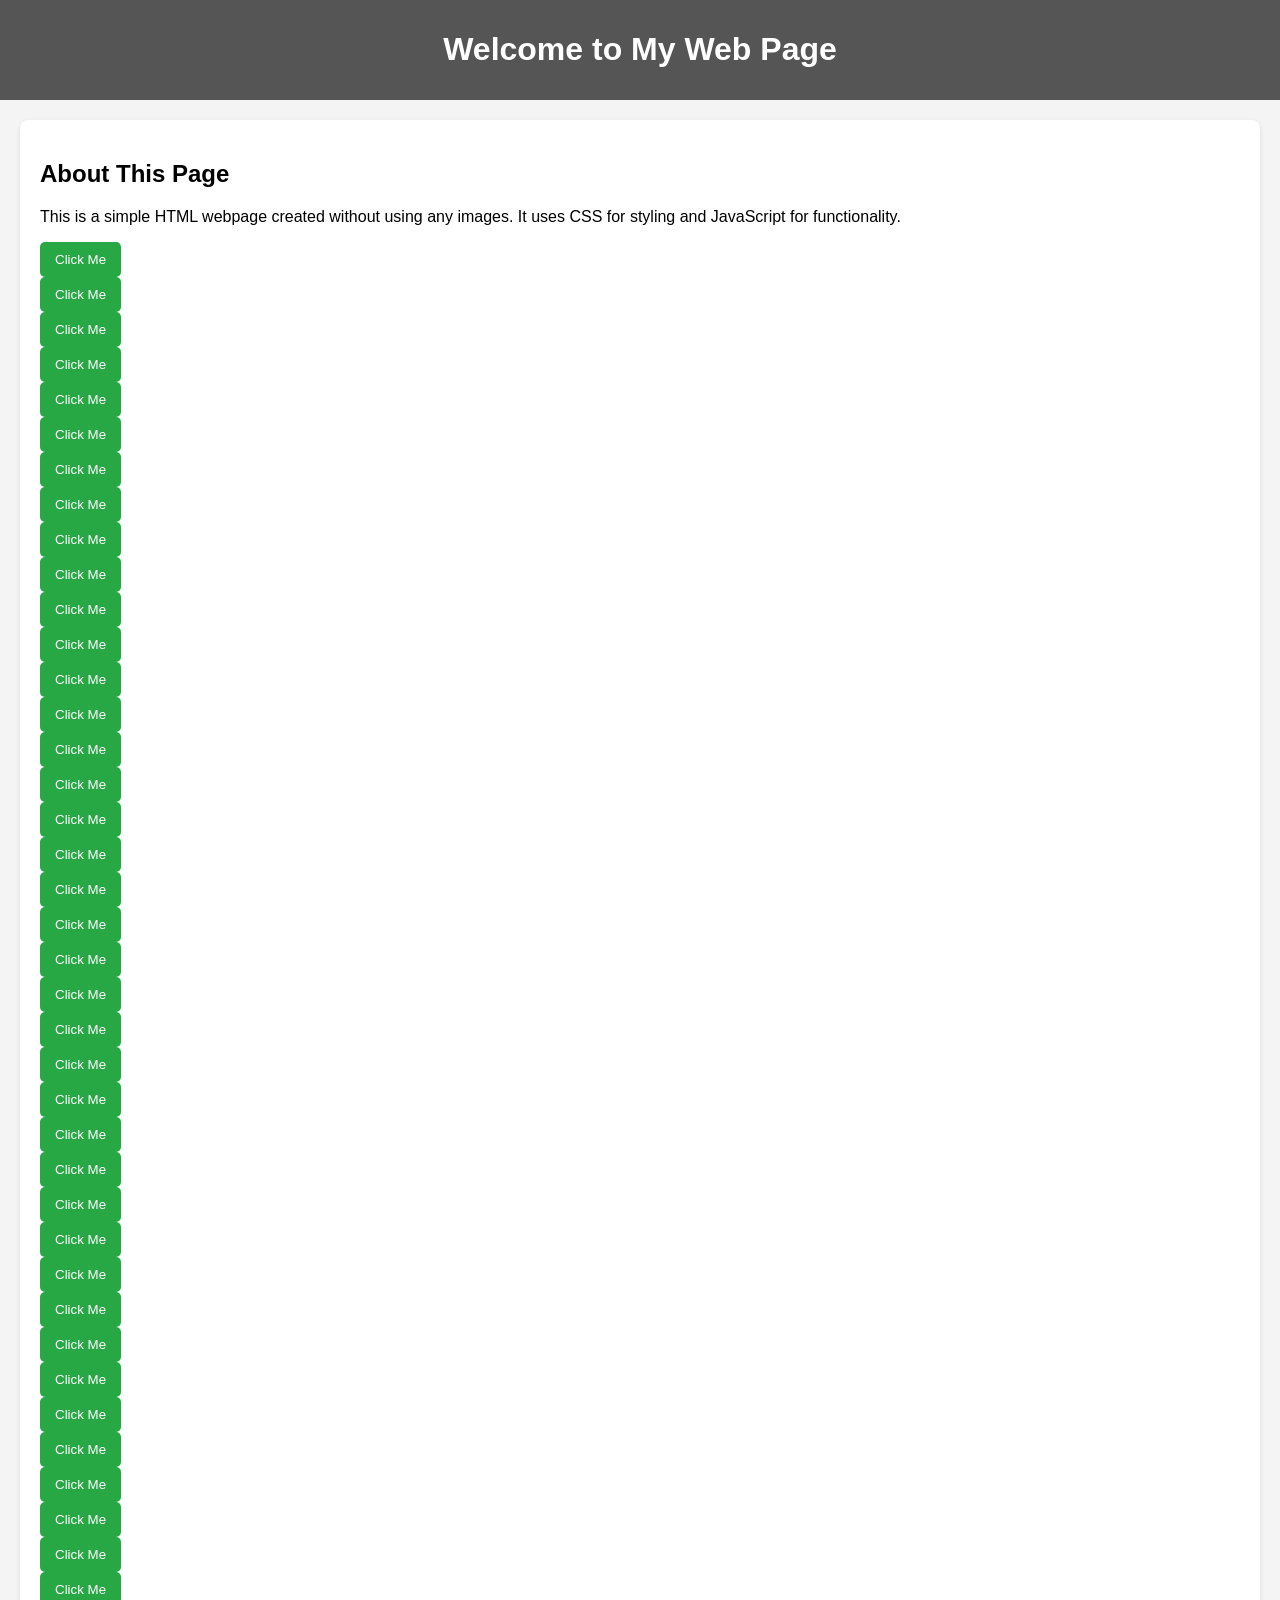
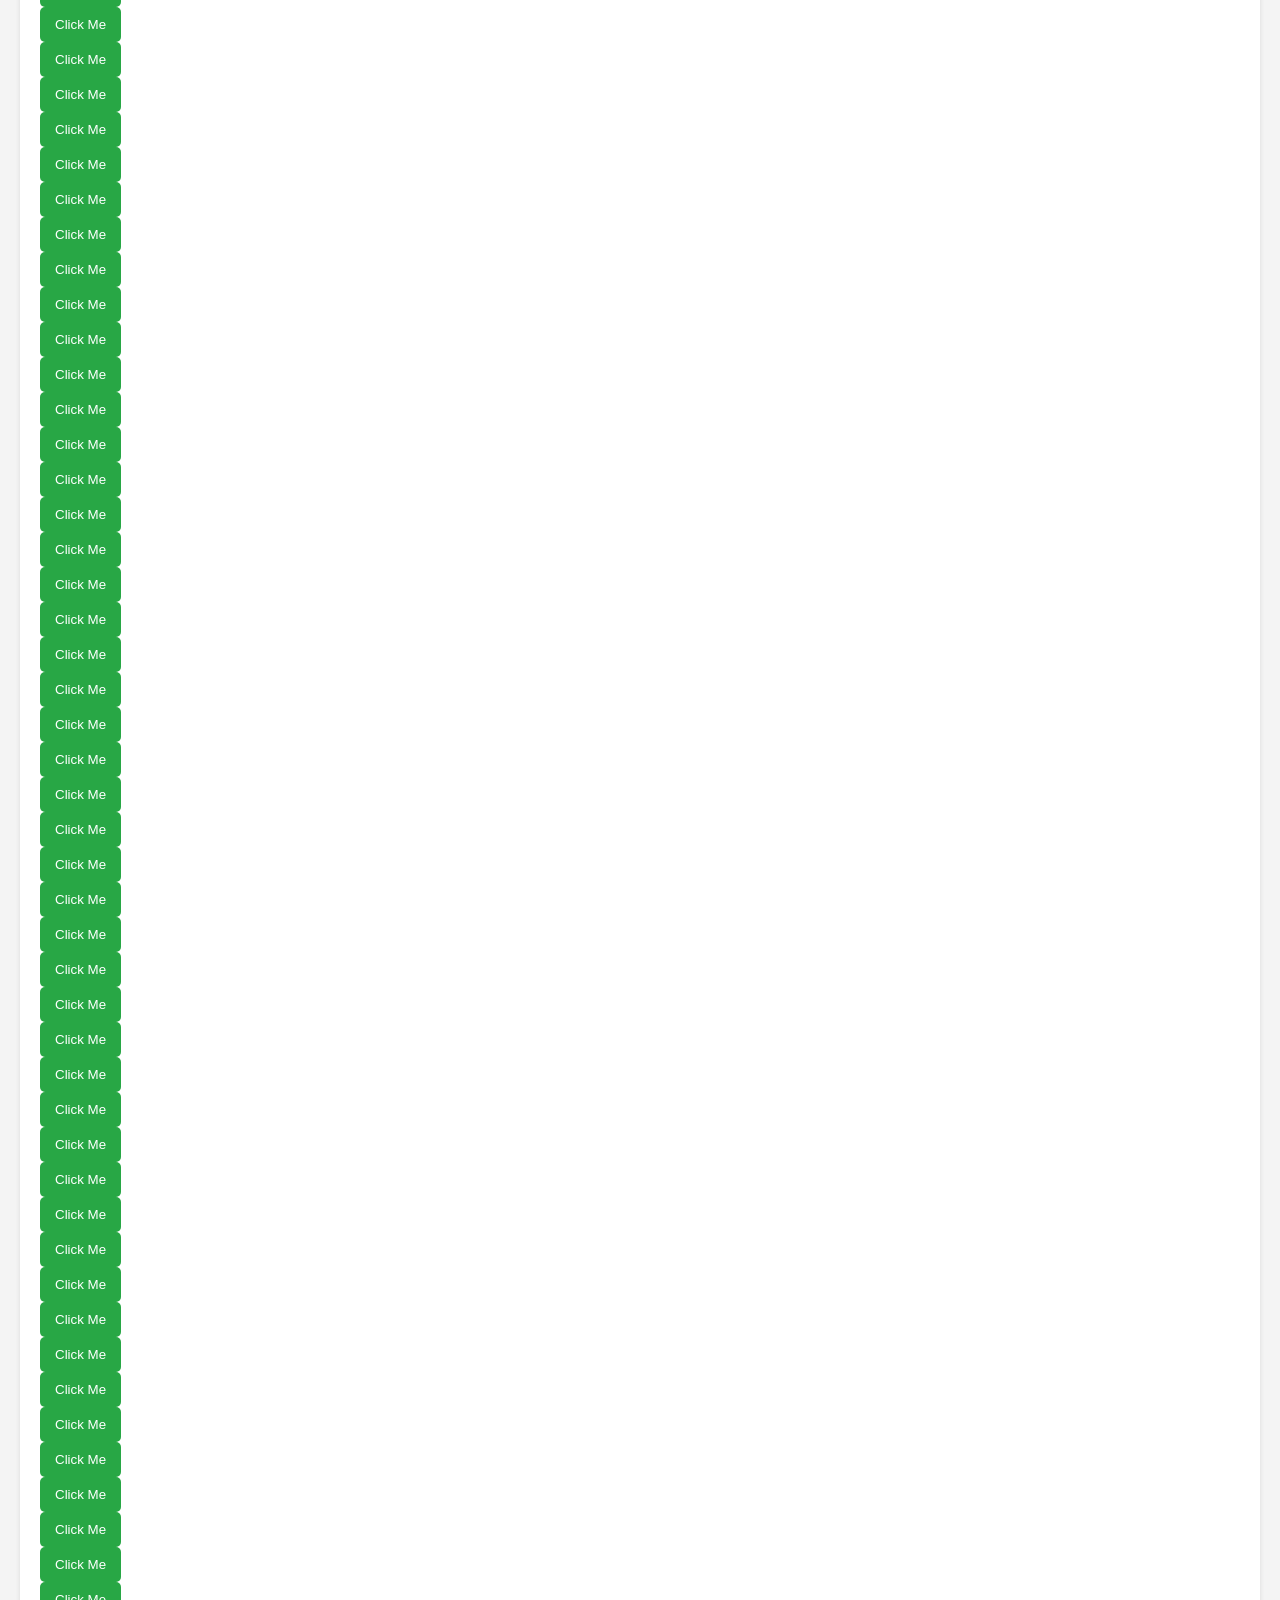
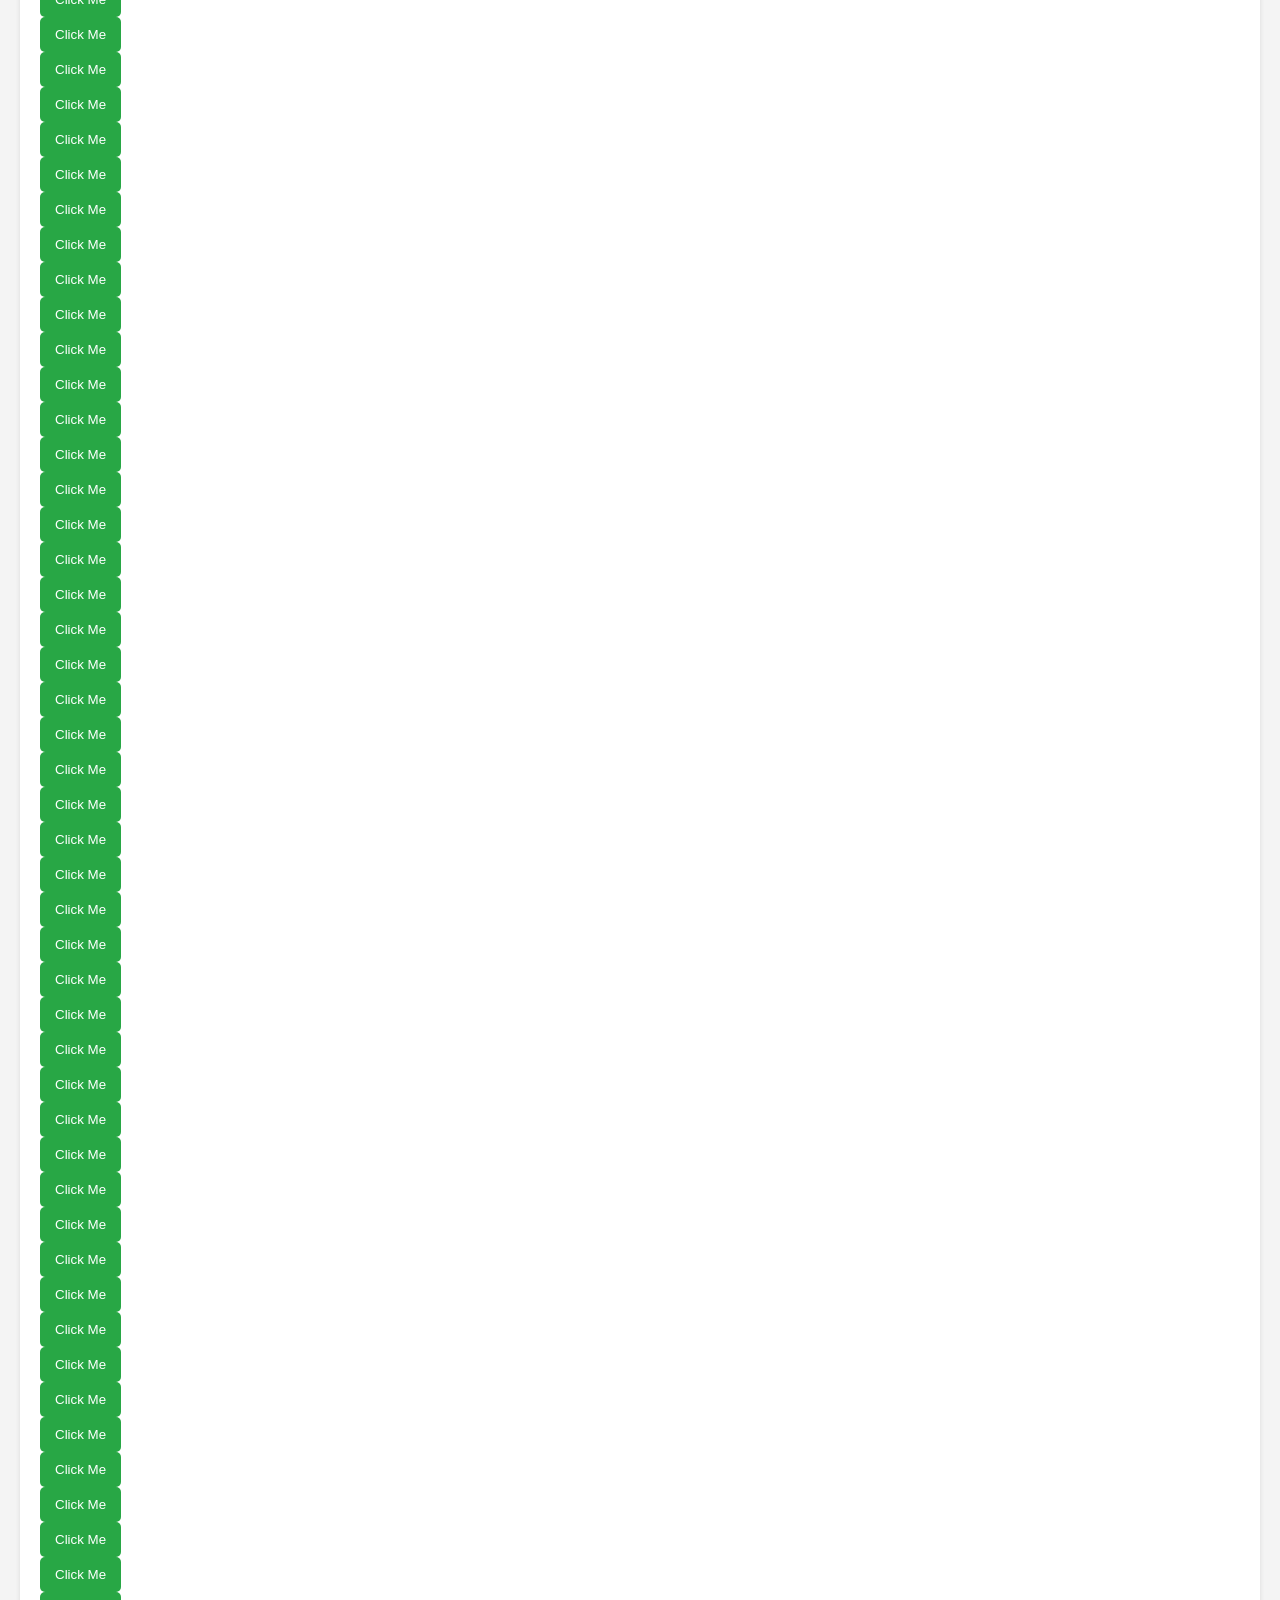
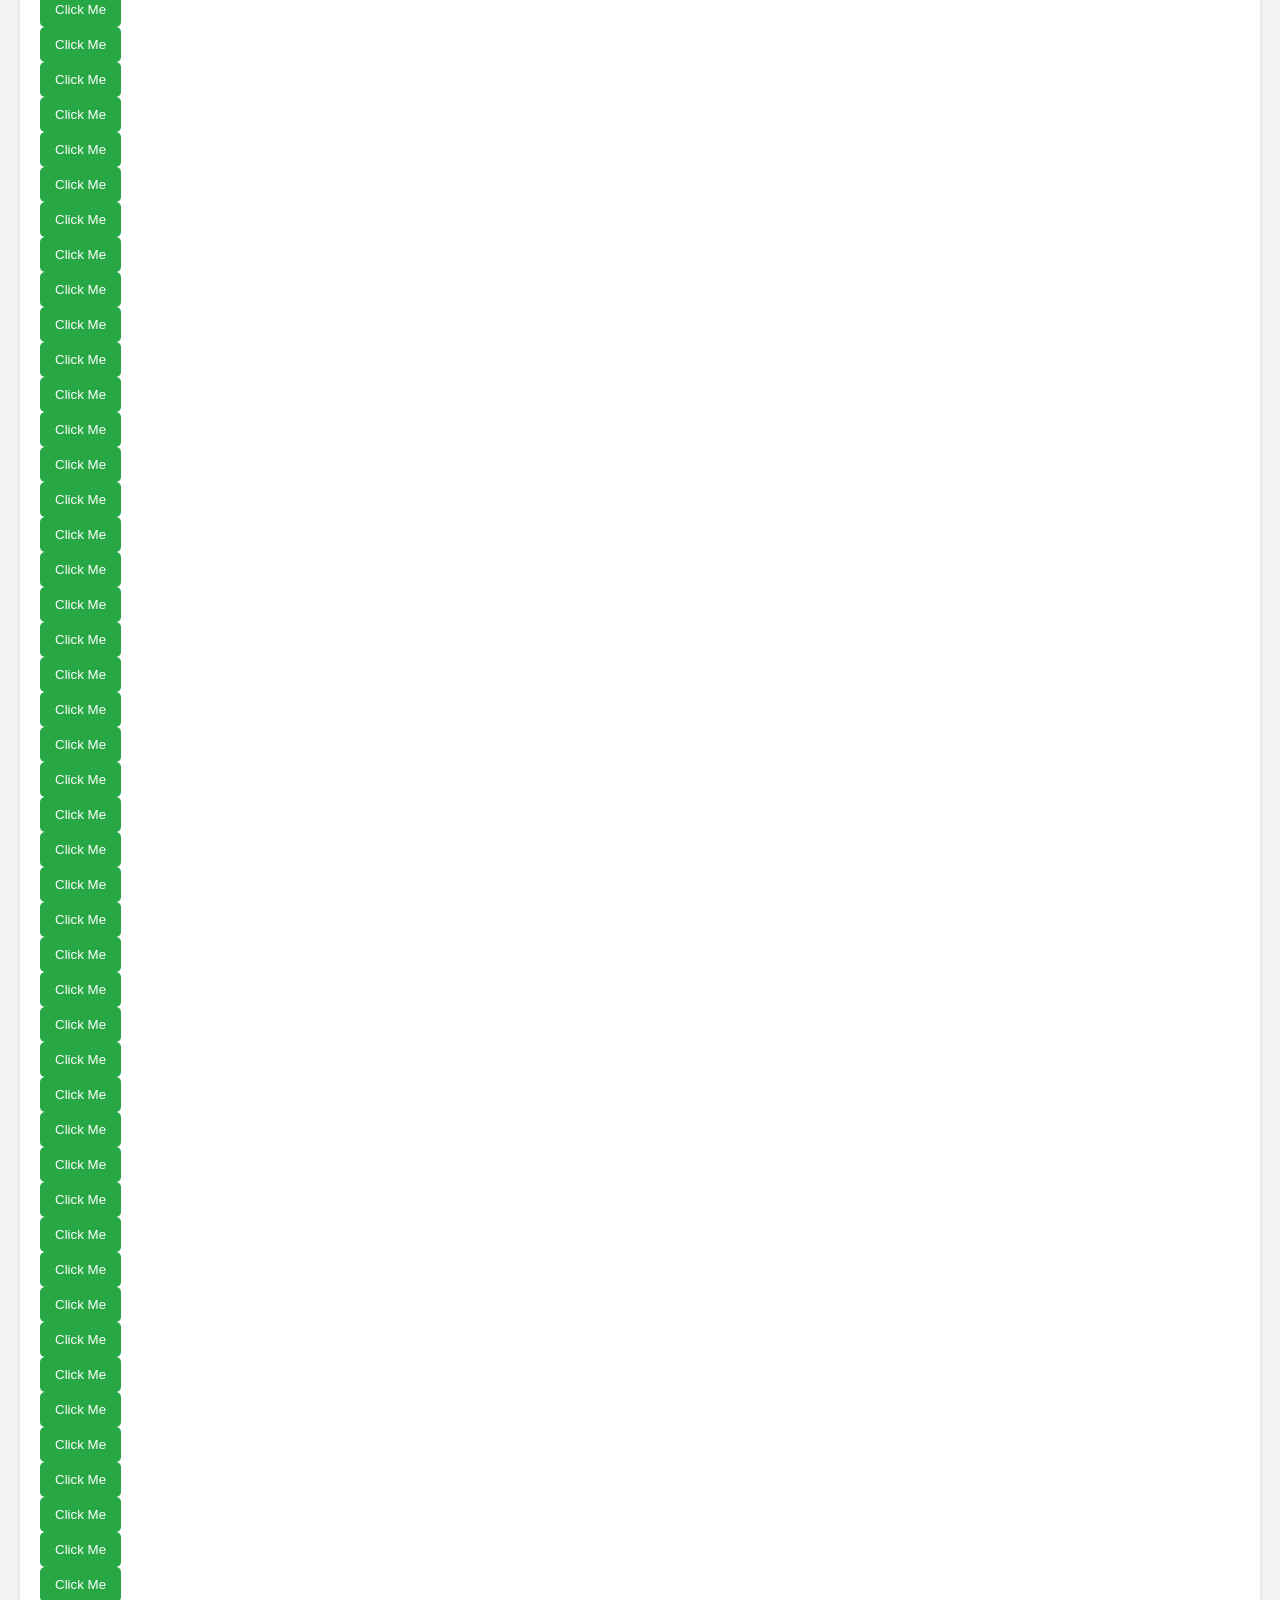
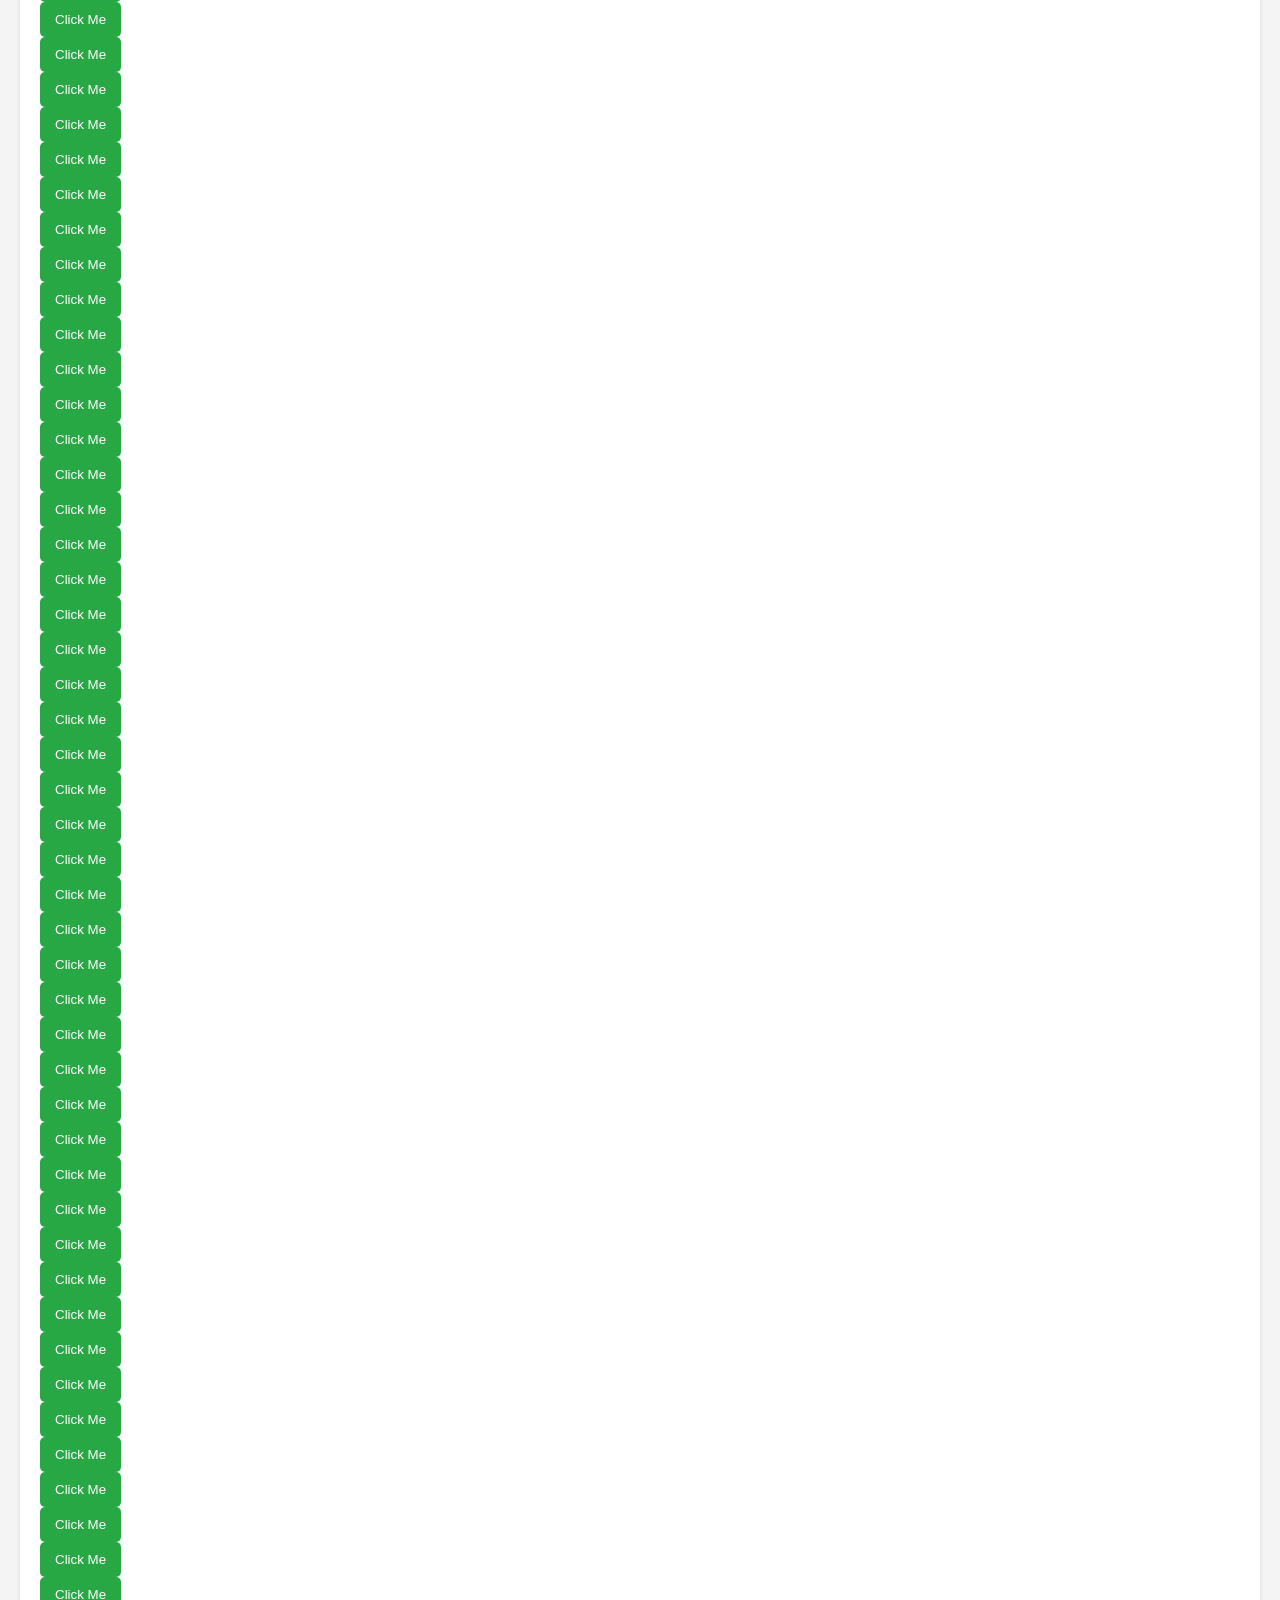
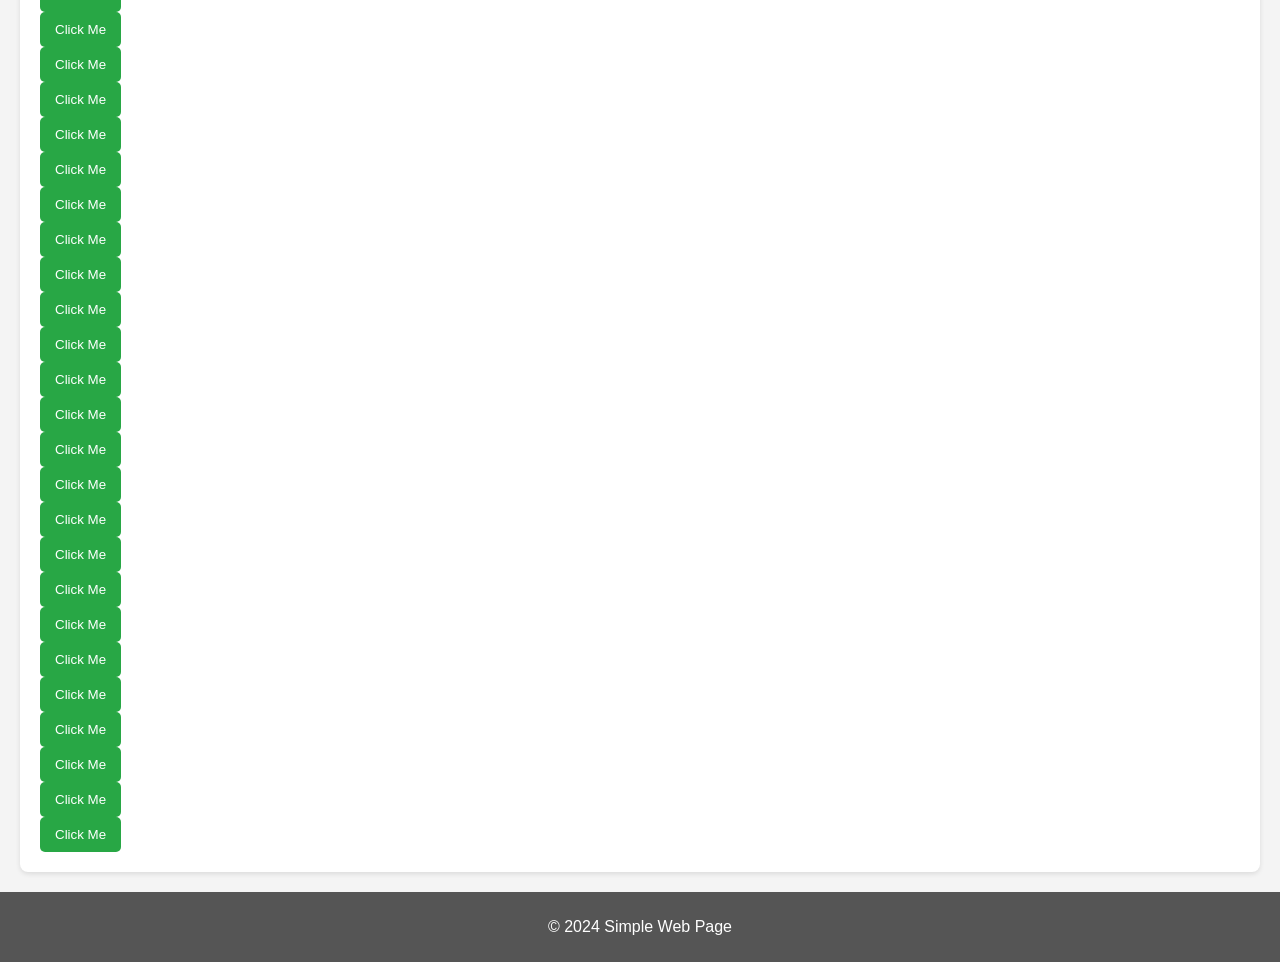
<file: index.html>
<!DOCTYPE html>  
<html lang="en">  
<head>  
    <meta charset="UTF-8">  
    <meta name="viewport" content="width=device-width, initial-scale=1.0">  
    <title>Simple Web Page</title>  
    <style>  
        body {  
            font-family: Arial, sans-serif;  
            margin: 0;  
            padding: 0;  
            background-color: #f4f4f4;  
        }  
        header {  
            background: #555;  
            color: #fff;  
            padding: 10px 20px;  
            text-align: center;  
        }  
        section {  
            margin: 20px;  
            padding: 20px;  
            background: #fff;  
            border-radius: 8px;  
            box-shadow: 0 2px 5px rgba(0, 0, 0, 0.1);  
        }  
        footer {  
            text-align: center;  
            padding: 10px 0;  
            background: #555;  
            color: white;  
            position: relative;  
            bottom: 0;  
            width: 100%;  
        }  
        button {  
            padding: 10px 15px;  
            background-color: #28a745;  
            color: white;  
            border: none;  
            border-radius: 5px;  
            cursor: pointer;  
        }  
    </style>  
</head>  
<body>  

<header>  
    <h1>Welcome to My Web Page</h1>  
</header>  

<section>  
    <h2>About This Page</h2>  
    <p>This is a simple HTML webpage created without using any images. It uses CSS for styling and JavaScript for functionality.</p>  
    <button onclick="alert('Button clicked!')">Click Me</button><br>
    <button onclick="alert('Button clicked!')">Click Me</button><br>
    <button onclick="alert('Button clicked!')">Click Me</button><br>
    <button onclick="alert('Button clicked!')">Click Me</button><br>
    <button onclick="alert('Button clicked!')">Click Me</button><br>
    <button onclick="alert('Button clicked!')">Click Me</button><br>
    <button onclick="alert('Button clicked!')">Click Me</button><br>
    <button onclick="alert('Button clicked!')">Click Me</button><br>
    <button onclick="alert('Button clicked!')">Click Me</button><br>
    <button onclick="alert('Button clicked!')">Click Me</button><br>
    <button onclick="alert('Button clicked!')">Click Me</button><br>
    <button onclick="alert('Button clicked!')">Click Me</button><br>
    <button onclick="alert('Button clicked!')">Click Me</button><br>
    <button onclick="alert('Button clicked!')">Click Me</button><br>
    <button onclick="alert('Button clicked!')">Click Me</button><br>
    <button onclick="alert('Button clicked!')">Click Me</button><br>
    <button onclick="alert('Button clicked!')">Click Me</button><br>
    <button onclick="alert('Button clicked!')">Click Me</button><br>
    <button onclick="alert('Button clicked!')">Click Me</button><br>
    <button onclick="alert('Button clicked!')">Click Me</button><br>
    <button onclick="alert('Button clicked!')">Click Me</button><br>
    <button onclick="alert('Button clicked!')">Click Me</button><br>
    <button onclick="alert('Button clicked!')">Click Me</button><br>
    <button onclick="alert('Button clicked!')">Click Me</button><br>
    <button onclick="alert('Button clicked!')">Click Me</button><br>
    <button onclick="alert('Button clicked!')">Click Me</button><br>
    <button onclick="alert('Button clicked!')">Click Me</button><br>
    <button onclick="alert('Button clicked!')">Click Me</button><br>
    <button onclick="alert('Button clicked!')">Click Me</button><br>
    <button onclick="alert('Button clicked!')">Click Me</button><br>
    <button onclick="alert('Button clicked!')">Click Me</button><br>
    <button onclick="alert('Button clicked!')">Click Me</button><br>
    <button onclick="alert('Button clicked!')">Click Me</button><br>
    <button onclick="alert('Button clicked!')">Click Me</button><br>
    <button onclick="alert('Button clicked!')">Click Me</button><br>
    <button onclick="alert('Button clicked!')">Click Me</button><br>
    <button onclick="alert('Button clicked!')">Click Me</button><br>
    <button onclick="alert('Button clicked!')">Click Me</button><br>
    <button onclick="alert('Button clicked!')">Click Me</button><br>
    <button onclick="alert('Button clicked!')">Click Me</button><br>
    <button onclick="alert('Button clicked!')">Click Me</button><br>
    <button onclick="alert('Button clicked!')">Click Me</button><br>
    <button onclick="alert('Button clicked!')">Click Me</button><br>
    <button onclick="alert('Button clicked!')">Click Me</button><br>
    <button onclick="alert('Button clicked!')">Click Me</button><br>
    <button onclick="alert('Button clicked!')">Click Me</button><br>
    <button onclick="alert('Button clicked!')">Click Me</button><br>
    <button onclick="alert('Button clicked!')">Click Me</button><br>
    <button onclick="alert('Button clicked!')">Click Me</button><br>
    <button onclick="alert('Button clicked!')">Click Me</button><br>
    <button onclick="alert('Button clicked!')">Click Me</button><br>
    <button onclick="alert('Button clicked!')">Click Me</button><br>
    <button onclick="alert('Button clicked!')">Click Me</button><br>
    <button onclick="alert('Button clicked!')">Click Me</button><br>
    <button onclick="alert('Button clicked!')">Click Me</button><br>
    <button onclick="alert('Button clicked!')">Click Me</button><br>
    <button onclick="alert('Button clicked!')">Click Me</button><br>
    <button onclick="alert('Button clicked!')">Click Me</button><br>
    <button onclick="alert('Button clicked!')">Click Me</button><br>
    <button onclick="alert('Button clicked!')">Click Me</button><br>
    <button onclick="alert('Button clicked!')">Click Me</button><br>
    <button onclick="alert('Button clicked!')">Click Me</button><br>
    <button onclick="alert('Button clicked!')">Click Me</button><br>
    <button onclick="alert('Button clicked!')">Click Me</button><br>
    <button onclick="alert('Button clicked!')">Click Me</button><br>
    <button onclick="alert('Button clicked!')">Click Me</button><br>
    <button onclick="alert('Button clicked!')">Click Me</button><br>
    <button onclick="alert('Button clicked!')">Click Me</button><br>
    <button onclick="alert('Button clicked!')">Click Me</button><br>
    <button onclick="alert('Button clicked!')">Click Me</button><br>
    <button onclick="alert('Button clicked!')">Click Me</button><br>
    <button onclick="alert('Button clicked!')">Click Me</button><br>
    <button onclick="alert('Button clicked!')">Click Me</button><br>
    <button onclick="alert('Button clicked!')">Click Me</button><br>
    <button onclick="alert('Button clicked!')">Click Me</button><br>
    <button onclick="alert('Button clicked!')">Click Me</button><br>
    <button onclick="alert('Button clicked!')">Click Me</button><br>
    <button onclick="alert('Button clicked!')">Click Me</button><br>
    <button onclick="alert('Button clicked!')">Click Me</button><br>
    <button onclick="alert('Button clicked!')">Click Me</button><br>
    <button onclick="alert('Button clicked!')">Click Me</button><br>
    <button onclick="alert('Button clicked!')">Click Me</button><br>
    <button onclick="alert('Button clicked!')">Click Me</button><br>
    <button onclick="alert('Button clicked!')">Click Me</button><br>
    <button onclick="alert('Button clicked!')">Click Me</button><br>
    <button onclick="alert('Button clicked!')">Click Me</button><br>
    <button onclick="alert('Button clicked!')">Click Me</button><br>
    <button onclick="alert('Button clicked!')">Click Me</button><br>
    <button onclick="alert('Button clicked!')">Click Me</button><br>
    <button onclick="alert('Button clicked!')">Click Me</button><br>
    <button onclick="alert('Button clicked!')">Click Me</button><br>
    <button onclick="alert('Button clicked!')">Click Me</button><br>
    <button onclick="alert('Button clicked!')">Click Me</button><br>
    <button onclick="alert('Button clicked!')">Click Me</button><br>
    <button onclick="alert('Button clicked!')">Click Me</button><br>
    <button onclick="alert('Button clicked!')">Click Me</button><br>
    <button onclick="alert('Button clicked!')">Click Me</button><br>
    <button onclick="alert('Button clicked!')">Click Me</button><br>
    <button onclick="alert('Button clicked!')">Click Me</button><br>
    <button onclick="alert('Button clicked!')">Click Me</button><br>
    <button onclick="alert('Button clicked!')">Click Me</button><br>
    <button onclick="alert('Button clicked!')">Click Me</button><br>
    <button onclick="alert('Button clicked!')">Click Me</button><br>
    <button onclick="alert('Button clicked!')">Click Me</button><br>
    <button onclick="alert('Button clicked!')">Click Me</button><br>
    <button onclick="alert('Button clicked!')">Click Me</button><br>
    <button onclick="alert('Button clicked!')">Click Me</button><br>
    <button onclick="alert('Button clicked!')">Click Me</button><br>
    <button onclick="alert('Button clicked!')">Click Me</button><br>
    <button onclick="alert('Button clicked!')">Click Me</button><br>
    <button onclick="alert('Button clicked!')">Click Me</button><br>
    <button onclick="alert('Button clicked!')">Click Me</button><br>
    <button onclick="alert('Button clicked!')">Click Me</button><br>
    <button onclick="alert('Button clicked!')">Click Me</button><br>
    <button onclick="alert('Button clicked!')">Click Me</button><br>
    <button onclick="alert('Button clicked!')">Click Me</button><br>
    <button onclick="alert('Button clicked!')">Click Me</button><br>
    <button onclick="alert('Button clicked!')">Click Me</button><br>
    <button onclick="alert('Button clicked!')">Click Me</button><br>
    <button onclick="alert('Button clicked!')">Click Me</button><br>
    <button onclick="alert('Button clicked!')">Click Me</button><br>
    <button onclick="alert('Button clicked!')">Click Me</button><br>
    <button onclick="alert('Button clicked!')">Click Me</button><br>
    <button onclick="alert('Button clicked!')">Click Me</button><br>
    <button onclick="alert('Button clicked!')">Click Me</button><br>
    <button onclick="alert('Button clicked!')">Click Me</button><br>
    <button onclick="alert('Button clicked!')">Click Me</button><br>
    <button onclick="alert('Button clicked!')">Click Me</button><br>
    <button onclick="alert('Button clicked!')">Click Me</button><br>
    <button onclick="alert('Button clicked!')">Click Me</button><br>
    <button onclick="alert('Button clicked!')">Click Me</button><br>
    <button onclick="alert('Button clicked!')">Click Me</button><br>
    <button onclick="alert('Button clicked!')">Click Me</button><br>
    <button onclick="alert('Button clicked!')">Click Me</button><br>
    <button onclick="alert('Button clicked!')">Click Me</button><br>
    <button onclick="alert('Button clicked!')">Click Me</button><br>
    <button onclick="alert('Button clicked!')">Click Me</button><br>
    <button onclick="alert('Button clicked!')">Click Me</button><br>
    <button onclick="alert('Button clicked!')">Click Me</button><br>
    <button onclick="alert('Button clicked!')">Click Me</button><br>
    <button onclick="alert('Button clicked!')">Click Me</button><br>
    <button onclick="alert('Button clicked!')">Click Me</button><br>
    <button onclick="alert('Button clicked!')">Click Me</button><br>
    <button onclick="alert('Button clicked!')">Click Me</button><br>
    <button onclick="alert('Button clicked!')">Click Me</button><br>
    <button onclick="alert('Button clicked!')">Click Me</button><br>
    <button onclick="alert('Button clicked!')">Click Me</button><br>
    <button onclick="alert('Button clicked!')">Click Me</button><br>
    <button onclick="alert('Button clicked!')">Click Me</button><br>
    <button onclick="alert('Button clicked!')">Click Me</button><br>
    <button onclick="alert('Button clicked!')">Click Me</button><br>
    <button onclick="alert('Button clicked!')">Click Me</button><br>
    <button onclick="alert('Button clicked!')">Click Me</button><br>
    <button onclick="alert('Button clicked!')">Click Me</button><br>
    <button onclick="alert('Button clicked!')">Click Me</button><br>
    <button onclick="alert('Button clicked!')">Click Me</button><br>
    <button onclick="alert('Button clicked!')">Click Me</button><br>
    <button onclick="alert('Button clicked!')">Click Me</button><br>
    <button onclick="alert('Button clicked!')">Click Me</button><br>
    <button onclick="alert('Button clicked!')">Click Me</button><br>
    <button onclick="alert('Button clicked!')">Click Me</button><br>
    <button onclick="alert('Button clicked!')">Click Me</button><br>
    <button onclick="alert('Button clicked!')">Click Me</button><br>
    <button onclick="alert('Button clicked!')">Click Me</button><br>
    <button onclick="alert('Button clicked!')">Click Me</button><br>
    <button onclick="alert('Button clicked!')">Click Me</button><br>
    <button onclick="alert('Button clicked!')">Click Me</button><br>
    <button onclick="alert('Button clicked!')">Click Me</button><br>
    <button onclick="alert('Button clicked!')">Click Me</button><br>
    <button onclick="alert('Button clicked!')">Click Me</button><br>
    <button onclick="alert('Button clicked!')">Click Me</button><br>
    <button onclick="alert('Button clicked!')">Click Me</button><br>
    <button onclick="alert('Button clicked!')">Click Me</button><br>
    <button onclick="alert('Button clicked!')">Click Me</button><br>
    <button onclick="alert('Button clicked!')">Click Me</button><br>
    <button onclick="alert('Button clicked!')">Click Me</button><br>
    <button onclick="alert('Button clicked!')">Click Me</button><br>
    <button onclick="alert('Button clicked!')">Click Me</button><br>
    <button onclick="alert('Button clicked!')">Click Me</button><br>
    <button onclick="alert('Button clicked!')">Click Me</button><br>
    <button onclick="alert('Button clicked!')">Click Me</button><br>
    <button onclick="alert('Button clicked!')">Click Me</button><br>
    <button onclick="alert('Button clicked!')">Click Me</button><br>
    <button onclick="alert('Button clicked!')">Click Me</button><br>
    <button onclick="alert('Button clicked!')">Click Me</button><br>
    <button onclick="alert('Button clicked!')">Click Me</button><br>
    <button onclick="alert('Button clicked!')">Click Me</button><br>
    <button onclick="alert('Button clicked!')">Click Me</button><br>
    <button onclick="alert('Button clicked!')">Click Me</button><br>
    <button onclick="alert('Button clicked!')">Click Me</button><br>
    <button onclick="alert('Button clicked!')">Click Me</button><br>
    <button onclick="alert('Button clicked!')">Click Me</button><br>
    <button onclick="alert('Button clicked!')">Click Me</button><br>
    <button onclick="alert('Button clicked!')">Click Me</button><br>
    <button onclick="alert('Button clicked!')">Click Me</button><br>
    <button onclick="alert('Button clicked!')">Click Me</button><br>
    <button onclick="alert('Button clicked!')">Click Me</button><br>
    <button onclick="alert('Button clicked!')">Click Me</button><br>
    <button onclick="alert('Button clicked!')">Click Me</button><br>
    <button onclick="alert('Button clicked!')">Click Me</button><br>
    <button onclick="alert('Button clicked!')">Click Me</button><br>
    <button onclick="alert('Button clicked!')">Click Me</button><br>
    <button onclick="alert('Button clicked!')">Click Me</button><br>
    <button onclick="alert('Button clicked!')">Click Me</button><br>
    <button onclick="alert('Button clicked!')">Click Me</button><br>
    <button onclick="alert('Button clicked!')">Click Me</button><br>
    <button onclick="alert('Button clicked!')">Click Me</button><br>
    <button onclick="alert('Button clicked!')">Click Me</button><br>
    <button onclick="alert('Button clicked!')">Click Me</button><br>
    <button onclick="alert('Button clicked!')">Click Me</button><br>
    <button onclick="alert('Button clicked!')">Click Me</button><br>
    <button onclick="alert('Button clicked!')">Click Me</button><br>
    <button onclick="alert('Button clicked!')">Click Me</button><br>
    <button onclick="alert('Button clicked!')">Click Me</button><br>
    <button onclick="alert('Button clicked!')">Click Me</button><br>
    <button onclick="alert('Button clicked!')">Click Me</button><br>
    <button onclick="alert('Button clicked!')">Click Me</button><br>
    <button onclick="alert('Button clicked!')">Click Me</button><br>
    <button onclick="alert('Button clicked!')">Click Me</button><br>
    <button onclick="alert('Button clicked!')">Click Me</button><br>
    <button onclick="alert('Button clicked!')">Click Me</button><br>
    <button onclick="alert('Button clicked!')">Click Me</button><br>
    <button onclick="alert('Button clicked!')">Click Me</button><br>
    <button onclick="alert('Button clicked!')">Click Me</button><br>
    <button onclick="alert('Button clicked!')">Click Me</button><br>
    <button onclick="alert('Button clicked!')">Click Me</button><br>
    <button onclick="alert('Button clicked!')">Click Me</button><br>
    <button onclick="alert('Button clicked!')">Click Me</button><br>
    <button onclick="alert('Button clicked!')">Click Me</button><br>
    <button onclick="alert('Button clicked!')">Click Me</button><br>
    <button onclick="alert('Button clicked!')">Click Me</button><br>
    <button onclick="alert('Button clicked!')">Click Me</button><br>
    <button onclick="alert('Button clicked!')">Click Me</button><br>
    <button onclick="alert('Button clicked!')">Click Me</button><br>
    <button onclick="alert('Button clicked!')">Click Me</button><br>
    <button onclick="alert('Button clicked!')">Click Me</button><br>
    <button onclick="alert('Button clicked!')">Click Me</button><br>
    <button onclick="alert('Button clicked!')">Click Me</button><br>
    <button onclick="alert('Button clicked!')">Click Me</button><br>
    <button onclick="alert('Button clicked!')">Click Me</button><br>
    <button onclick="alert('Button clicked!')">Click Me</button><br>
    <button onclick="alert('Button clicked!')">Click Me</button><br>
    <button onclick="alert('Button clicked!')">Click Me</button><br>
    <button onclick="alert('Button clicked!')">Click Me</button><br>
    <button onclick="alert('Button clicked!')">Click Me</button><br>
    <button onclick="alert('Button clicked!')">Click Me</button><br>
</section>  

<footer>  
    <p>&copy; 2024 Simple Web Page</p>  
</footer>  

<script>  
    // JavaScript functionality can be added here  
</script>  

</body>  
</html>
</file>
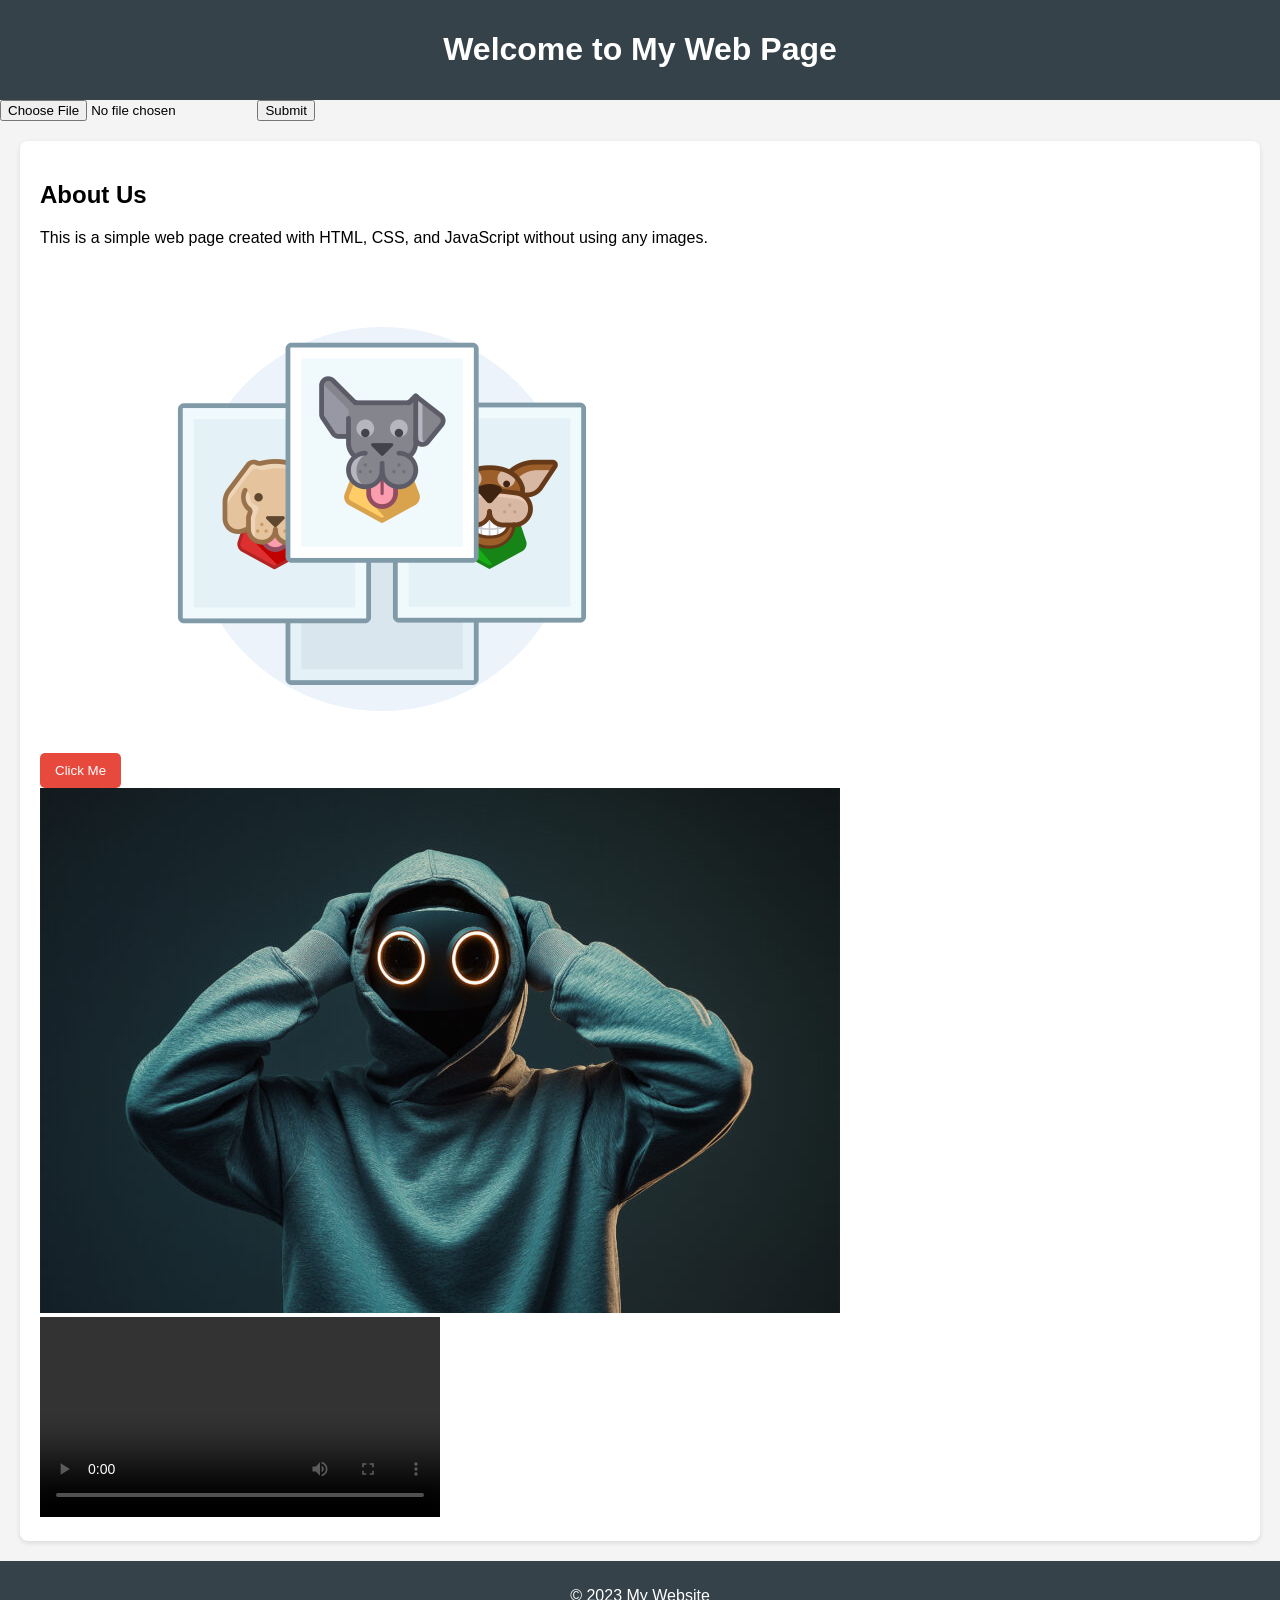
<file: data/index.html>
<!DOCTYPE html>  
<html lang="en">  
<head>  
    <meta charset="UTF-8">  
    <meta name="viewport" content="width=device-width, initial-scale=1.0">  
    <title>Simple Web Page</title>  
    <style>  
        body {  
            font-family: Arial, sans-serif;  
            margin: 0;  
            padding: 0;  
            background-color: #f4f4f4;  
        }  
        header {  
            background: #35424a;  
            color: white;  
            padding: 10px 0;  
            text-align: center;  
        }  
        main {  
            padding: 20px;  
            background: white;  
            margin: 20px;  
            border-radius: 8px;  
            box-shadow: 0 2px 5px rgba(0,0,0,0.1);  
        }  
        footer {  
            text-align: center;  
            padding: 10px 0;  
            background: #35424a;  
            color: white;  
        }  
        button {  
            padding: 10px 15px;  
            color: white;  
            background: #e8493d;  
            border: none;  
            border-radius: 5px;  
            cursor: pointer;  
        }  
    </style>  
</head>  
<body>  

<header>  
    <h1>Welcome to My Web Page</h1>  
</header>  

<form action="/action_page.php">
    <input type="file" id="myFile" name="filename">
    <input type="submit">
</form>

<main>  
    <h2>About Us</h2>  
    <p>This is a simple web page created with HTML, CSS, and JavaScript without using any images.</p>  
    <button id="infoButton">Click Me</button>  
    <p id="infoText" style="display:none;">You clicked the button!</p>  
    <img src="unstructured-data-dog-photos.png" alt="Italian Trulli">
    <img src="gratisography-augmented-reality.jpg" alt="Italian Trulli"><br>
    <video width="400" controls>
        <source src="mov_bbb.mp4" type="video/mp4">
        Your browser does not support HTML video.
    </video>
</main>  

<footer>  
    <p>&copy; 2023 My Website</p>  
</footer>  

<script>  
    document.getElementById('infoButton').addEventListener('click', function() {  
        document.getElementById('infoText').style.display = 'block';  
    });  
</script>  

</body>  
</html>
</file>
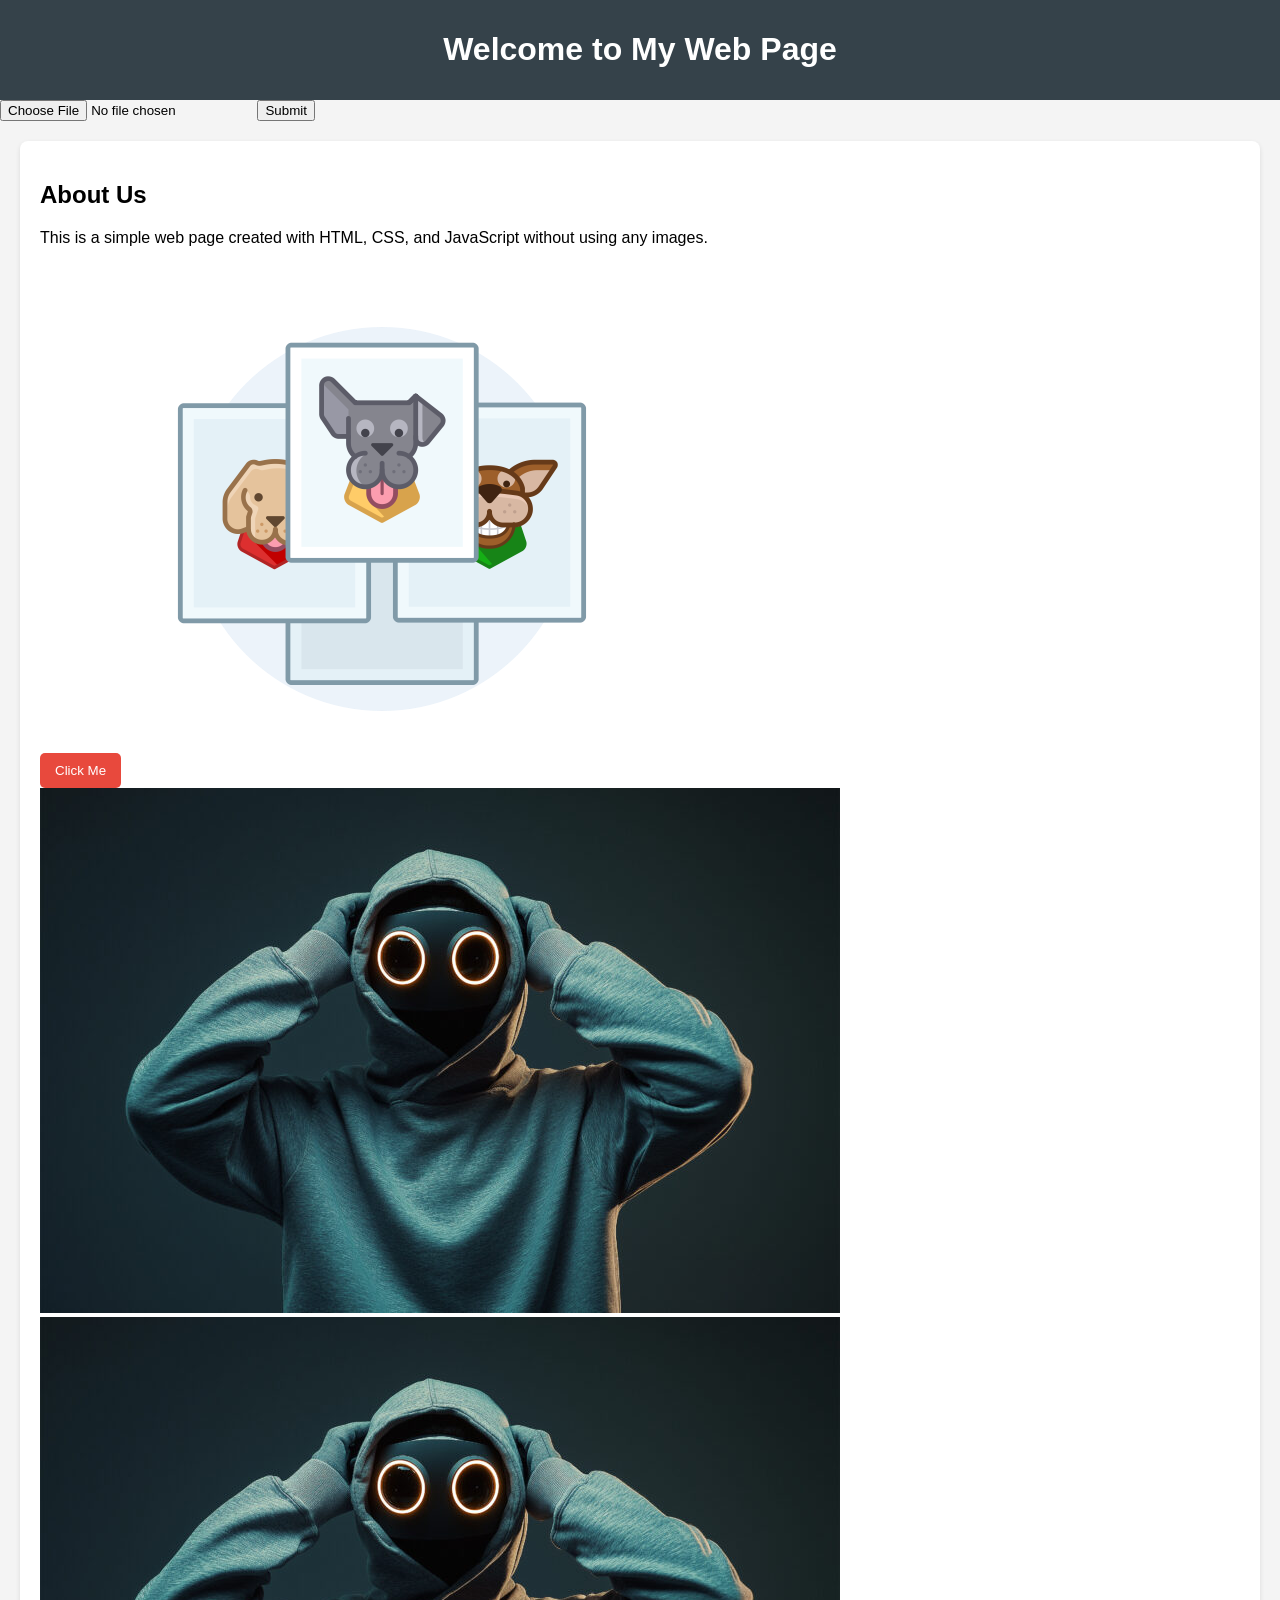
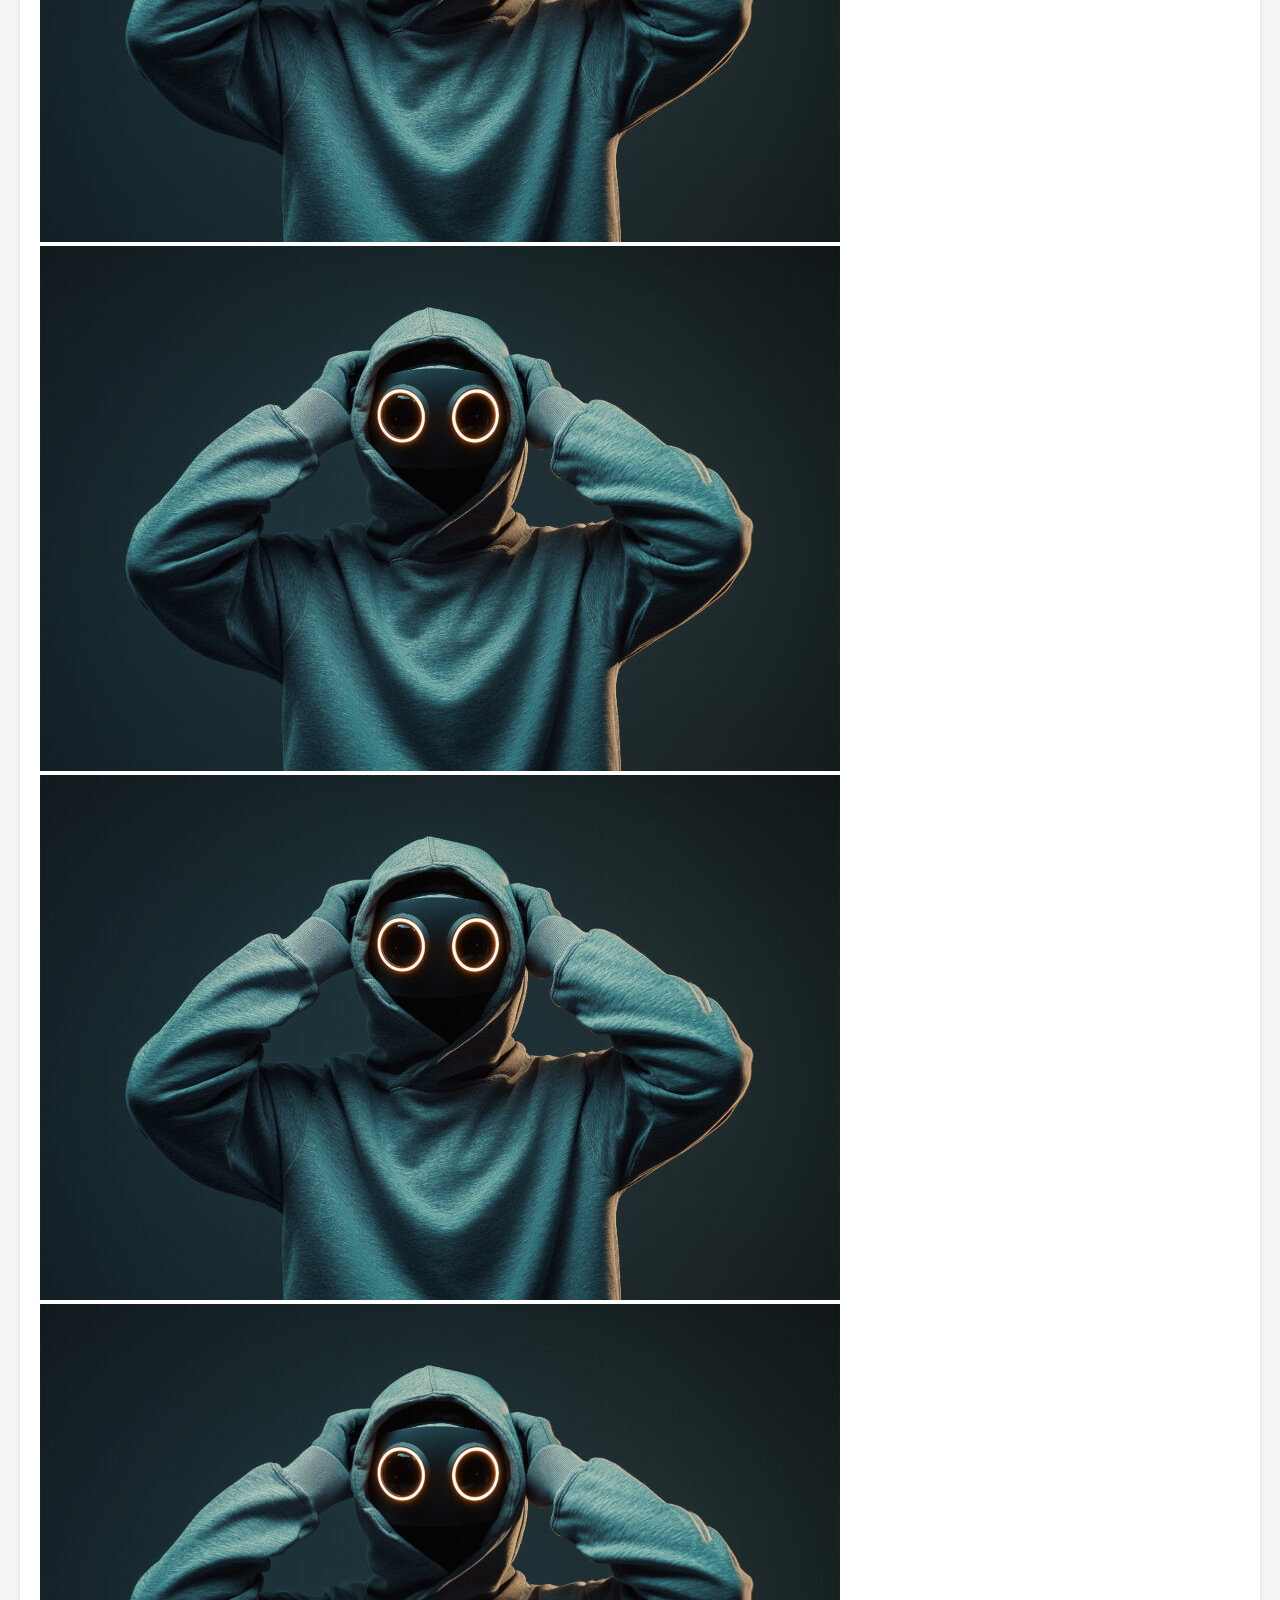
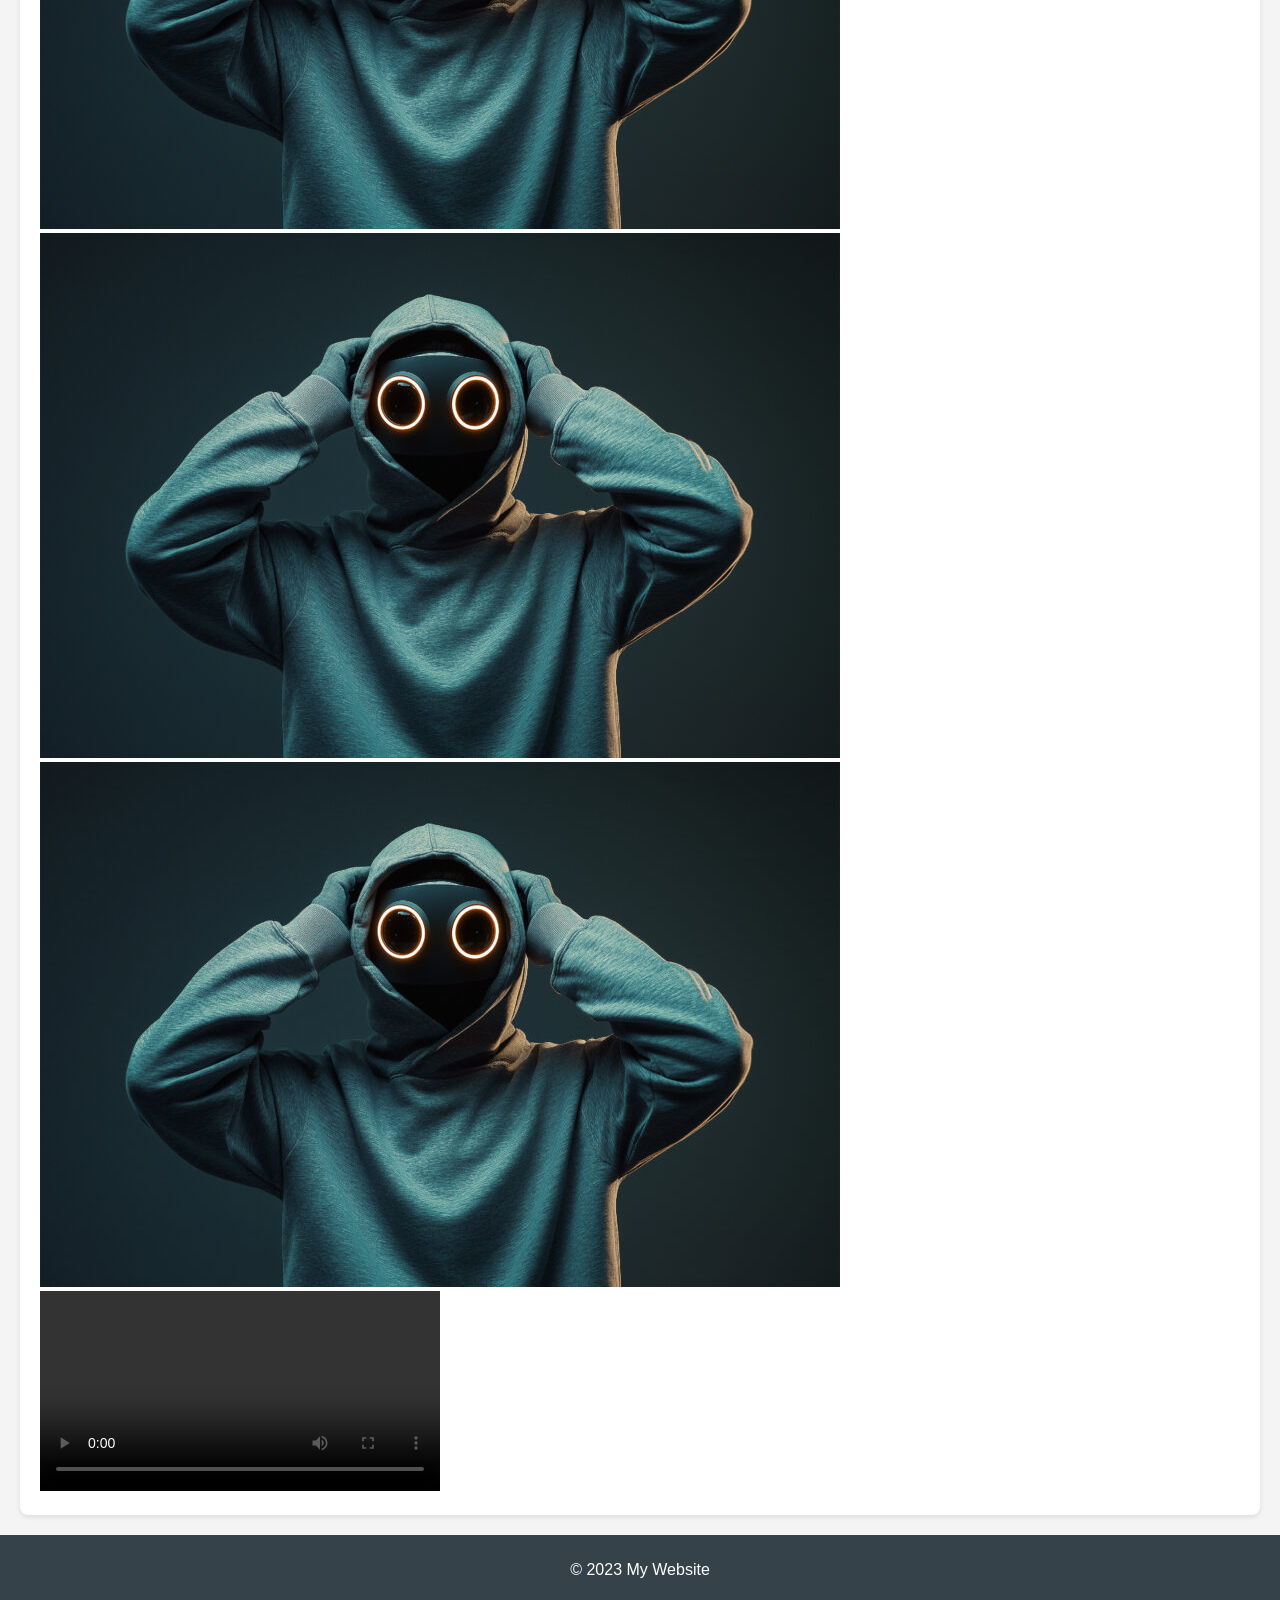
<file: www/dir/index.html>
<!DOCTYPE html>  
<html lang="en">  
<head>  
    <meta charset="UTF-8">  
    <meta name="viewport" content="width=device-width, initial-scale=1.0">  
    <title>Simple Web Page</title>  
    <style>  
        body {  
            font-family: Arial, sans-serif;  
            margin: 0;  
            padding: 0;  
            background-color: #f4f4f4;  
        }  
        header {  
            background: #35424a;  
            color: white;  
            padding: 10px 0;  
            text-align: center;  
        }  
        main {  
            padding: 20px;  
            background: white;  
            margin: 20px;  
            border-radius: 8px;  
            box-shadow: 0 2px 5px rgba(0,0,0,0.1);  
        }  
        footer {  
            text-align: center;  
            padding: 10px 0;  
            background: #35424a;  
            color: white;  
        }  
        button {  
            padding: 10px 15px;  
            color: white;  
            background: #e8493d;  
            border: none;  
            border-radius: 5px;  
            cursor: pointer;  
        }  
    </style>  
</head>  
<body>  

<header>  
    <h1>Welcome to My Web Page</h1>  
</header>  

<form action="/action_page.php">
    <input type="file" id="myFile" name="filename">
    <input type="submit">
</form>

<main>  
    <h2>About Us</h2>  
    <p>This is a simple web page created with HTML, CSS, and JavaScript without using any images.</p>  
    <button id="infoButton">Click Me</button>  
    <p id="infoText" style="display:none;">You clicked the button!</p>  
    <img src="../unstructured-data-dog-photos.png" alt="Italian Trulli"><br>
    <img src="../gratisography-augmented-reality.jpg" alt="Italian Trulli"><br>
    <img src="../gratisography-augmented-reality.jpg" alt="Italian Trulli"><br>
    <img src="../gratisography-augmented-reality.jpg" alt="Italian Trulli"><br>
    <img src="../gratisography-augmented-reality.jpg" alt="Italian Trulli"><br>
    <img src="../gratisography-augmented-reality.jpg" alt="Italian Trulli"><br>
    <img src="../gratisography-augmented-reality.jpg" alt="Italian Trulli"><br>
    <img src="../gratisography-augmented-reality.jpg" alt="Italian Trulli"><br>
    <video width="400" controls>
        <source src="../mov_bbb.mp4" type="video/mp4">
        Your browser does not support HTML video.
    </video>
</main>  

<footer>  
    <p>&copy; 2023 My Website</p>  
</footer>  

<script>  
    document.getElementById('infoButton').addEventListener('click', function() {  
        document.getElementById('infoText').style.display = 'block';  
    });  
</script>  

</body>  
</html>
</file>
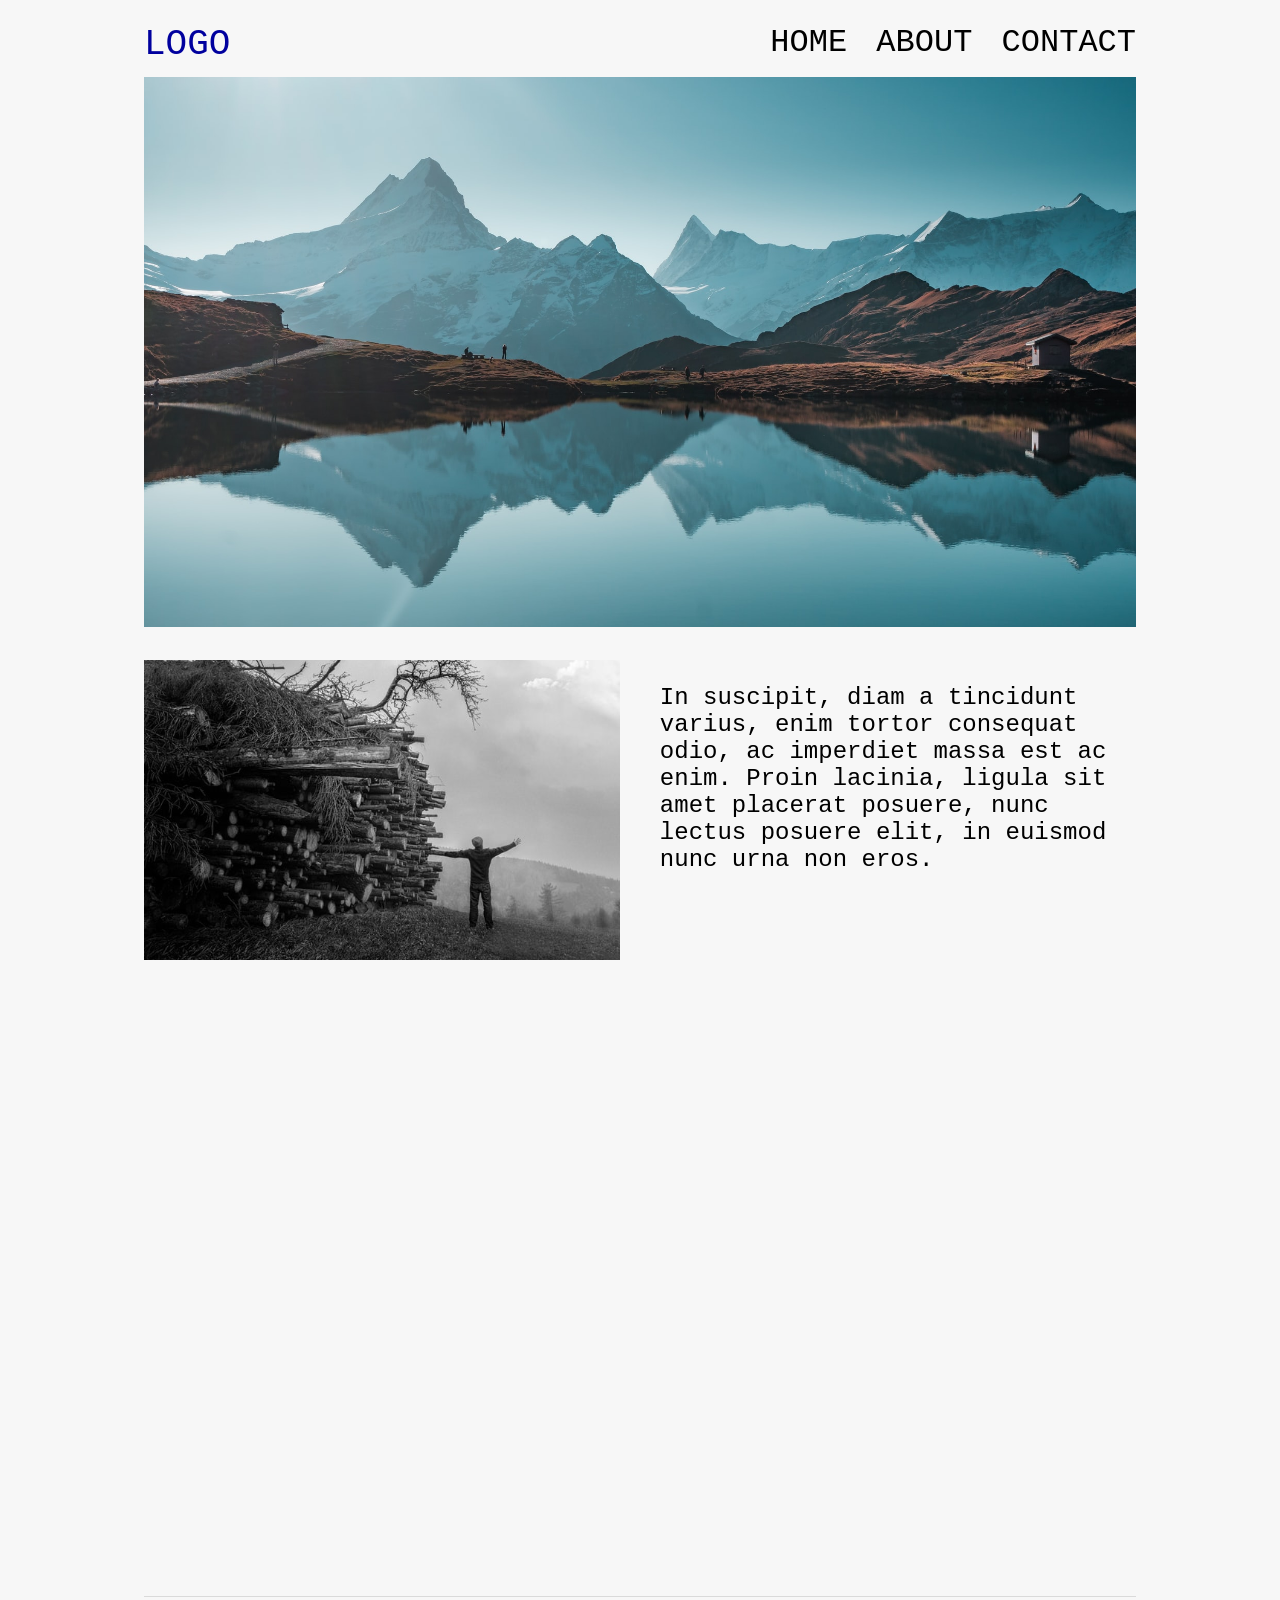
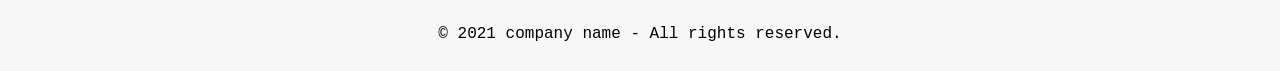
<file: www/web/index.html>
<!DOCTYPE html>
<html lang="en">
<head>
    <meta charset="UTF-8">
    <meta http-equiv="X-UA-Compatible" content="IE=edge">
    <meta name="viewport" content="width=device-width, initial-scale=1.0">
    <link rel="stylesheet" href="style.css">
    <title></title>
</head>
<body>
    <header>
        <nav>
            <div class="logo">
                LOGO
            </div>
            <ul>
                <li><a href="#">HOME</a></li>
                <li><a href="#">ABOUT</a></li>
                <li><a href="#">CONTACT</a></li>
            </ul>
        </nav>
        <div class="hero">
        </div>
    </header>
    <main>
        <div class="side-img">
            
        </div>
        <div>
            <p>
                In suscipit, diam a tincidunt varius, enim tortor consequat odio, 
                ac imperdiet massa est ac enim. Proin lacinia, ligula sit amet placerat 
                posuere, nunc lectus posuere elit, in euismod nunc urna non eros. 
            </p>
        </div>
    </main>
    <footer>
        <p>© 2021 company name - All rights reserved.</p>
    </footer>
</body>
</html>
</file>
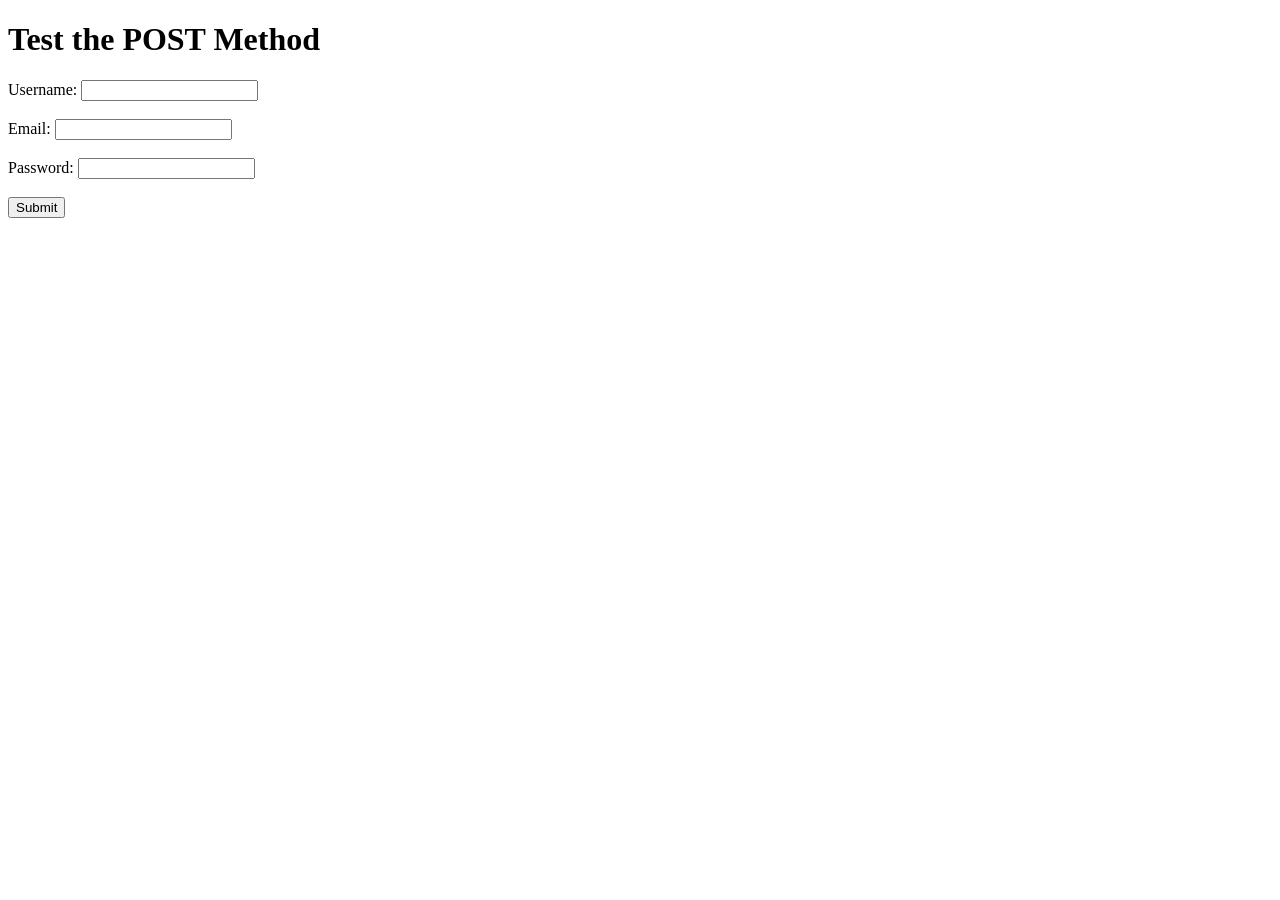
<file: data/loginForm.html>
<!DOCTYPE html>
<html lang="en">
<head>
    <meta charset="UTF-8">
    <meta name="viewport" content="width=device-width, initial-scale=1.0">
    <title>POST Method Test</title>
</head>
<body>
    <h1>Test the POST Method</h1>
    <form action="/create-resource" method="POST">
        <label for="username">Username:</label>
        <input type="text" id="username" name="username" required>
        <br><br>

        <label for="email">Email:</label>
        <input type="email" id="email" name="email" required>
        <br><br>

        <label for="password">Password:</label>
        <input type="password" id="password" name="password" required>
        <br><br>

        <button type="submit">Submit</button>
    </form>
</body>
</html>
</file>
<file: www/web/style.css>
body {
	margin: 0;
	background: #eee7;
	font-family: "Courier New", Courier, monospace;
	padding: 0 144px;
}

header {
	padding: 12px 0;
	height: 600px;
}

nav {
	display: flex;
	justify-content: space-between;
	font-size: 32px;
}

ul {
	margin: 0;
	padding: 0;
	list-style: none;
}

li {
	display: inline-block;
	padding: 12px 0;
	padding-left: 10px;
}

li a {
	text-decoration: none;
	color: #000;
}

.logo {
	padding: 12px 0;
	color: rgb(0, 0, 158);
	font-size: 36px;
}

main {
	padding: 36px 0;
	min-height: 100vh;
	display: flex;
	justify-content: space-between;
}

main div {
	width: 48%;
	height: 300px;
}

main p {
	font-size: 24px;
}

.hero {
	width: 100%;
	height: 550px;
	background-image: url("willian-justen-de-vasconcellos-T_Qe4QlMIvQ-unsplash.jpg");
	background-position: center;
	background-size: cover;
}

.side-img {
	background-image: url("simon-berger-AiwWrn575c8-unsplash.jpg");
	background-position: center;
	background-size: cover;
}
footer {
	display: flex;
	justify-content: center;
	align-items: center;
	padding: 12px 0;
	border-top: 1px solid #6663;
}

@media screen and (max-width: 1100px) {
	body {
		padding: 0 72px;
	}
	main p {
		font-size: 22px;
	}

	.logo {
		font-size: 32px;
	}

	nav {
		font-size: 24px;
	}
}

@media screen and (max-width: 768px) {
	body {
		padding: 0 12px;
	}
	header {
		padding: 12px 0;
		height: 300px;
	}
	.hero {
		height: 250px;
	}
	main p {
		font-size: 18px;
	}

	.logo {
		font-size: 28px;
	}

	nav {
		font-size: 20px;
	}
	main {
		flex-direction: column;
		justify-content: center;
	}
	main div {
		width: 100%;
	}
}
</file>
